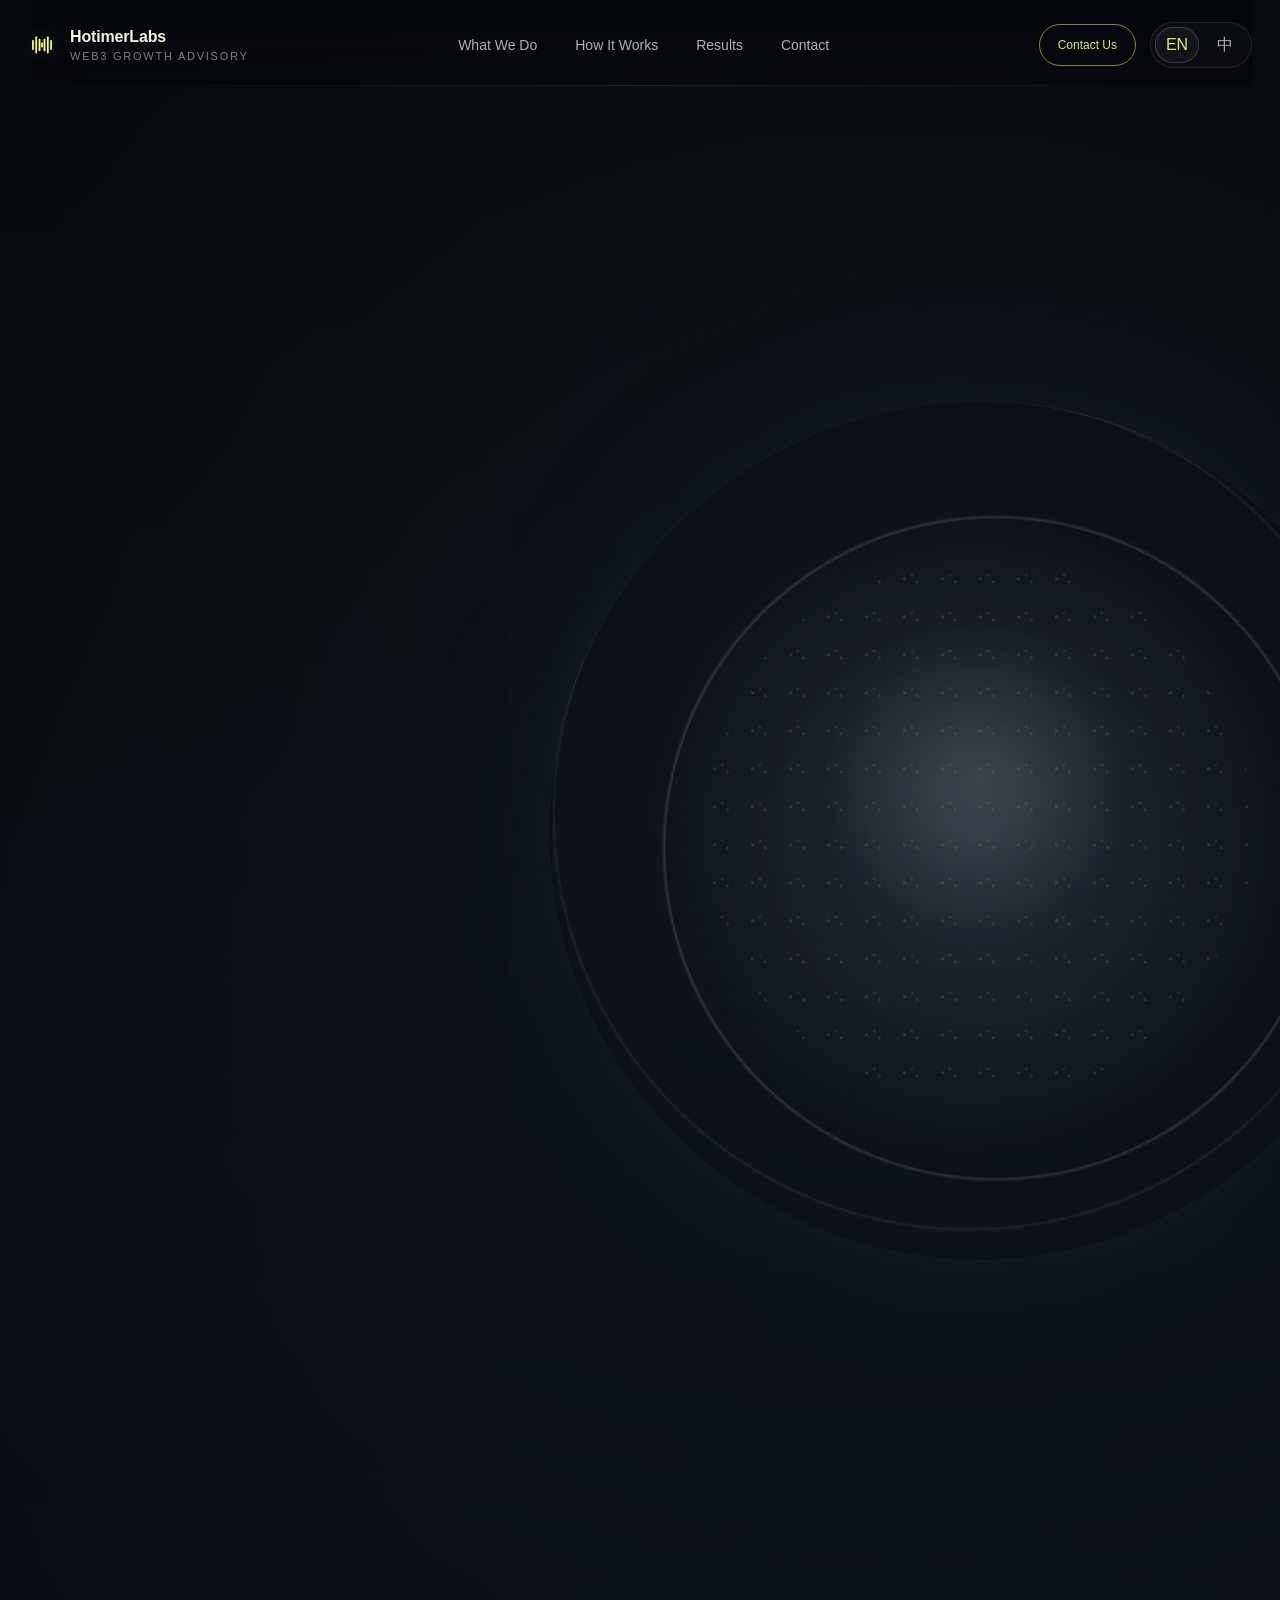
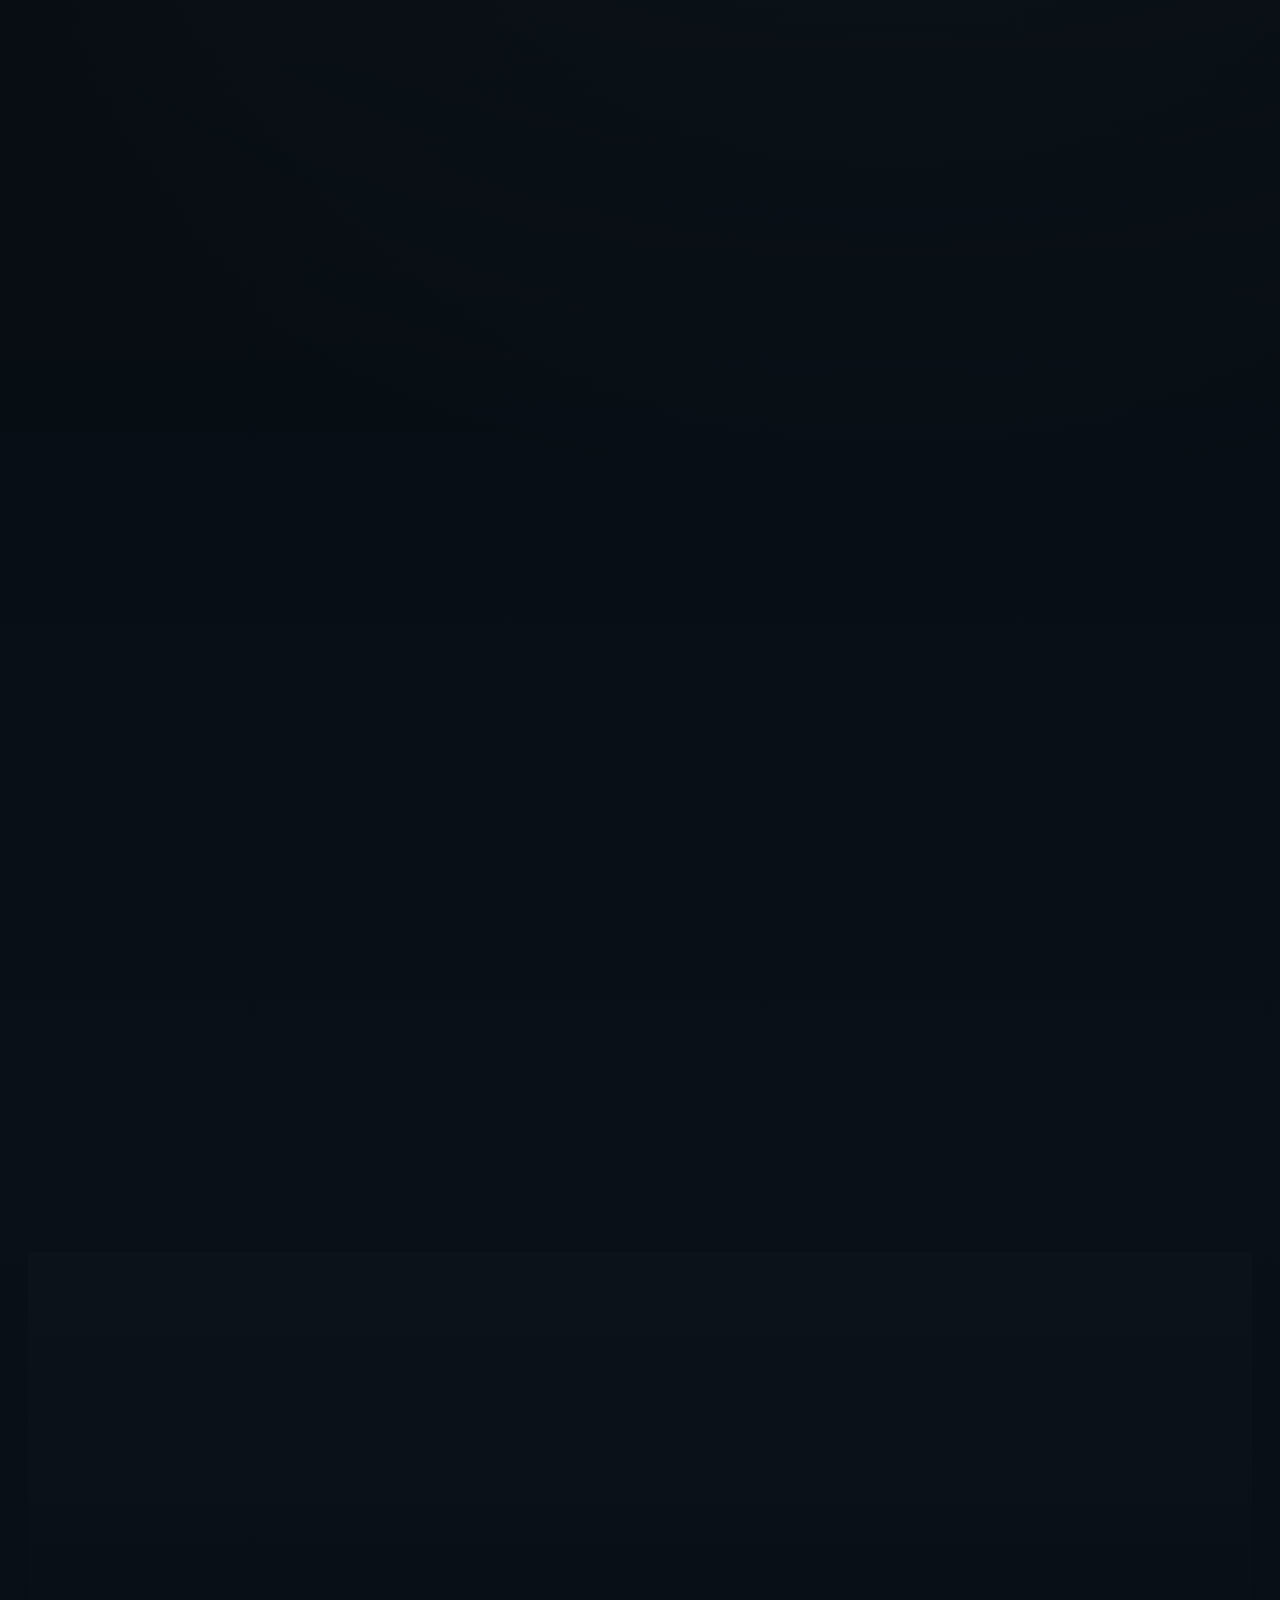
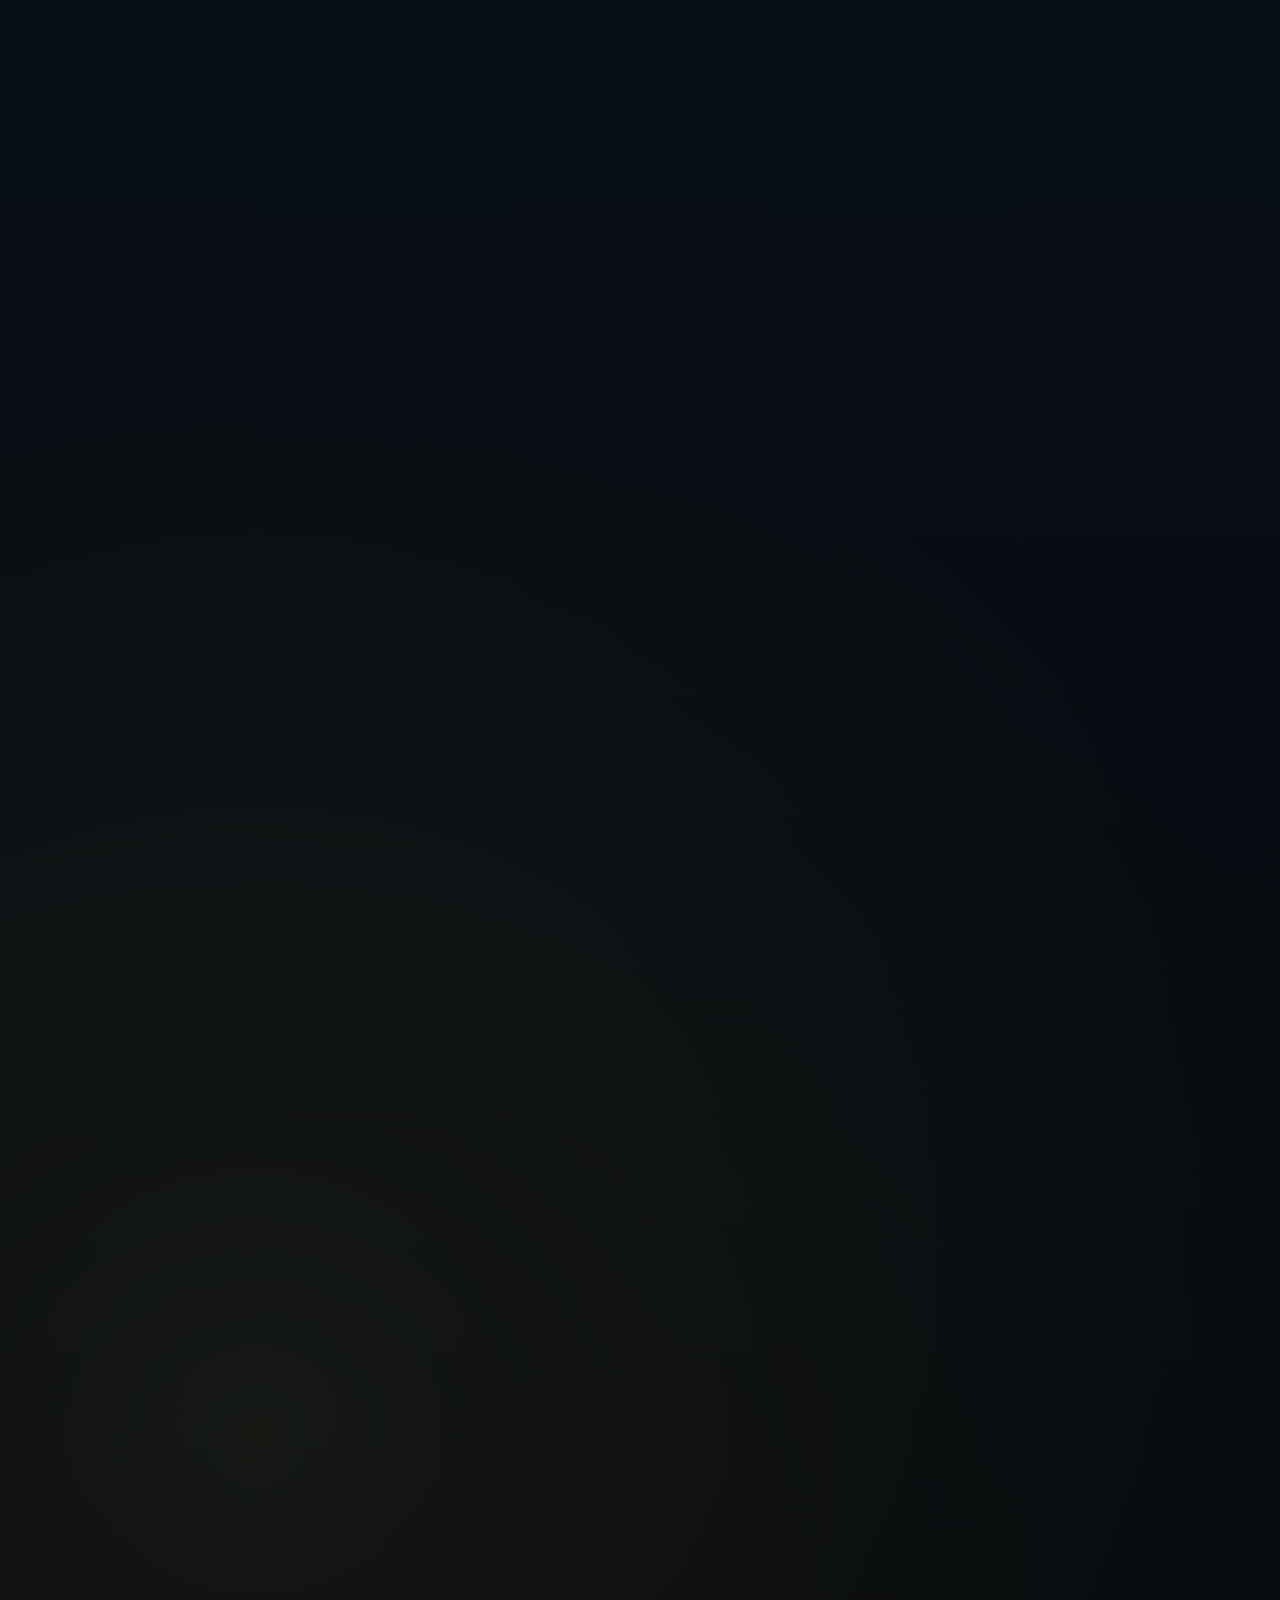
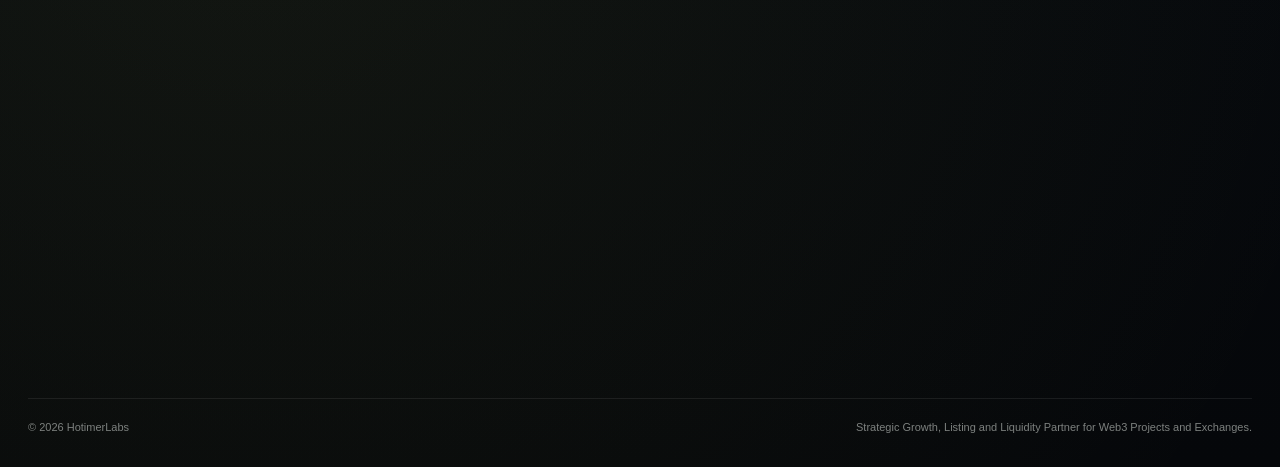
<file: index.html>
<!doctype html>
<html lang="en">
  <head>
    <meta charset="UTF-8" />
    <meta name="viewport" content="width=device-width, initial-scale=1.0" />
    <title>HotimerLabs | Web3 Growth, Listing and Liquidity Partner</title>
    <meta
      name="description"
      content="HotimerLabs provides Web3 incubation, go-to-market, listing advisory, market making coordination and exchange growth support for project teams and exchanges."
    />
    <meta property="og:title" content="HotimerLabs | Web3 Growth, Listing and Liquidity Partner" />
    <meta
      property="og:description"
      content="A bilingual premium website for Web3 project incubation, market expansion, listing advisory and liquidity strategy."
    />
    <link rel="icon" type="image/svg+xml" href="assets/favicon.svg" />
    <link rel="stylesheet" href="styles.css" />
  </head>
  <body>
    <div class="site-shell">
      <header class="site-header">
        <a class="brand" href="#top" aria-label="HotimerLabs home">
          <img class="brand-mark" src="assets/logo-mark.svg" alt="" decoding="async" />
          <span class="brand-lockup">
            <span class="brand-name">HotimerLabs</span>
            <span class="brand-subline">Web3 Growth Advisory</span>
          </span>
        </a>
        <nav class="nav-links" aria-label="Primary navigation">
          <a href="#services" data-i18n="navServices">我们做什么</a>
          <a href="#model" data-i18n="navModel">如何执行</a>
          <a href="#proof" data-i18n="navProof">合作成果</a>
          <a href="#contact" data-i18n="navContact">联系我们</a>
        </nav>
        <div class="header-actions" aria-label="Website controls">
          <div class="lang-switch">
            <button class="seg-btn is-active" type="button" data-lang="en">EN</button>
            <button class="seg-btn" type="button" data-lang="zh">中</button>
          </div>
          <a class="header-cta" href="#contact" data-i18n="headerCta">联系我们</a>
        </div>
      </header>

      <main id="top">
        <section class="hero-section" aria-labelledby="hero-title">
          <div class="hero-orbit" aria-hidden="true"></div>
          <div class="hero-grid">
            <div class="hero-copy">
              <h1 id="hero-title" data-i18n="heroTitle">以 Market Making 为核心的 Web3 Listing、GTM 与流动性增长伙伴</h1>
              <p class="hero-lede" data-i18n="heroLede">
                围绕 Token 上市前后的关键窗口，我们协助项目方与交易所完成 MM 协同、交易所沟通、GTM/KOL/PR、社区激活与 post-listing review，让上市动作与真实市场深度、交易质量和持续市场兴趣保持一致。
              </p>
              <div class="hero-actions">
                <a class="primary-btn" href="https://t.me/Jessie_HotimerLabs" target="_blank" rel="noreferrer">
                  <span data-i18n="primaryCta">与我们咨询</span>
                </a>
                <a class="secondary-btn" href="#services" data-i18n="secondaryCta">了解我们的服务</a>
              </div>
              <div class="hero-metrics" aria-label="Service highlights">
                <article>
                  <strong>30+</strong>
                  <span data-i18n="metricOne">覆盖的上市与市场进入场景</span>
                </article>
                <article>
                  <strong>$3B+</strong>
                  <span data-i18n="metricTwo">流动性策略与部署经验</span>
                </article>
                <article>
                  <strong>Global</strong>
                  <span data-i18n="metricThree">亚洲与全球主流交易时区覆盖</span>
                </article>
              </div>
            </div>

            <aside class="hero-panel" aria-label="Liquidity intelligence panel">
              <div class="panel-frame">
                <div class="panel-heading">
                  <span class="panel-dot" aria-hidden="true"></span>
                  <span data-i18n="panelLabel">Liquidity Intelligence</span>
                </div>
                <div class="panel-main">
                  <section class="insight-chart">
                    <p class="mini-title" data-i18n="insightTitle">Depth Distribution</p>
                    <p class="mini-copy" data-i18n="insightText">多交易所订单簿深度</p>
                    <div class="depth-chart" aria-hidden="true">
                      <span class="axis axis-a"></span>
                      <span class="axis axis-b"></span>
                      <span class="axis axis-c"></span>
                      <span class="line line-back"></span>
                      <span class="line line-mid"></span>
                      <span class="line line-front"></span>
                    </div>
                    <div class="chart-legend">
                      <span>Binance</span>
                      <span>OKX</span>
                      <span>Bybit</span>
                      <span>Others</span>
                    </div>
                  </section>

                  <section class="panel-side">
                    <article class="score-card">
                      <p class="mini-title" data-i18n="scoreLabel">Liquidity Score</p>
                      <div class="score-ring" aria-hidden="true" data-score-ring>
                        <div class="score-ring-inner">
                          <strong data-score-value>94</strong>
                          <span>/100</span>
                        </div>
                      </div>
                      <p class="score-status" data-i18n="scoreStatus">Strong</p>
                      <p class="score-note" data-i18n="scoreNote" data-score-note>较昨日 +6</p>
                    </article>
                    <div class="signal-list">
                      <div class="signal-row">
                        <span data-i18n="signalOne">有效价差</span>
                        <b data-signal-spread>2.1 bps</b>
                      </div>
                      <div class="signal-row">
                        <span data-i18n="signalTwo">市场深度</span>
                        <b data-signal-depth>$42.6M</b>
                      </div>
                      <div class="signal-row">
                        <span data-i18n="signalThree">流动性韧性</span>
                        <b data-i18n="signalThreeValue" data-signal-resilience>高</b>
                      </div>
                      <div class="signal-row">
                        <span data-i18n="signalFour">覆盖交易所</span>
                        <b>20+</b>
                      </div>
                    </div>
                  </section>
                </div>

                <section class="trend-card">
                  <div class="trend-head">
                    <p class="mini-title" data-i18n="trendTitle">Liquidity Trend</p>
                    <span data-i18n="trendMeta">30D</span>
                  </div>
                  <div class="trend-chart" aria-hidden="true">
                    <span class="trend-grid grid-one"></span>
                    <span class="trend-grid grid-two"></span>
                    <span class="trend-grid grid-three"></span>
                    <svg class="trend-svg" viewBox="0 0 100 52" preserveAspectRatio="none" focusable="false">
                      <polygon data-trend-area points="" />
                      <polyline data-trend-line points="" />
                      <g data-trend-dots></g>
                    </svg>
                    <span class="trend-y y-high" data-trend-y-high>高</span>
                    <span class="trend-y y-mid" data-trend-y-mid>中</span>
                    <span class="trend-y y-low" data-trend-y-low>低</span>
                    <span class="trend-x x-one" data-trend-date-start>04-20</span>
                    <span class="trend-x x-two" data-trend-date-mid>05-04</span>
                    <span class="trend-x x-three" data-trend-date-end>05-18</span>
                  </div>
                  <p class="trend-caption" data-i18n="trendCaption">数据聚合自主流交易所与链上监控信号</p>
                </section>
              </div>
            </aside>
          </div>
        </section>

        <section class="section audience-section" aria-labelledby="audience-title">
          <div class="section-header split-header">
            <div>
              <p class="section-kicker" data-i18n="audienceEyebrow">Coverage</p>
              <h2 id="audience-title" data-i18n="audienceTitle">服务项目方、交易所、基金与跨区域生态合作方</h2>
            </div>
            <p class="section-summary" data-i18n="audienceIntro">
              我们不只提供一个单点服务，而是围绕 listing、market making、market depth 与增长结果，为不同类型的合作方建立统一的执行框架。
            </p>
          </div>
          <div class="audience-grid">
            <article class="audience-item">
              <span>01</span>
              <h3 data-i18n="audienceOneTitle">项目团队</h3>
              <p data-i18n="audienceOneText">服务即将上市或已上线的 Token 项目，覆盖 listing readiness、流动性策略、做市协同与 post-listing 复盘。</p>
            </article>
            <article class="audience-item">
              <span>02</span>
              <h3 data-i18n="audienceTwoTitle">交易所</h3>
              <p data-i18n="audienceTwoText">支持项目筛选、上市活动、交易热度管理、区域 BD 与流动性质量提升。</p>
            </article>
            <article class="audience-item">
              <span>03</span>
              <h3 data-i18n="audienceThreeTitle">基金与生态</h3>
              <p data-i18n="audienceThreeText">为 portfolio project 提供上市前准备、资源对接、KOL/PR 与跨市场增长支持。</p>
            </article>
            <article class="audience-item">
              <span>04</span>
              <h3 data-i18n="audienceFourTitle">跨区域合作伙伴</h3>
              <p data-i18n="audienceFourText">连接亚洲与全球市场资源，帮助合作方建立更可信、更具可执行性的市场进入路径。</p>
            </article>
          </div>
        </section>

        <section class="section architecture-section" id="services" aria-labelledby="services-title">
          <div class="section-header split-header">
            <div>
              <p class="section-kicker" data-i18n="liquidityEyebrow">Service Architecture</p>
              <h2 id="services-title" data-i18n="liquidityTitle">流动性优先的服务架构</h2>
              <p class="section-summary" data-i18n="liquidityIntro">
                以流动性为北极星，打通价值创造与市场兑现的全链路，不把 GTM、listing 与 community 当作彼此割裂的模块。
              </p>
            </div>
            <p class="section-aside" data-i18n="liquidityAside">
              我们相信，Web3 项目的长期价值取决于其流动性可获得性。HotimerLabs 以流动性为核心，整合策略、资本与资源，帮助项目在关键阶段获得持续的市场深度与价值发现。
            </p>
          </div>

          <div class="architecture-grid">
            <article class="architecture-card secondary">
              <div class="card-icon" aria-hidden="true"></div>
              <h3 data-i18n="serviceFourTitle">市场与品牌增长</h3>
              <p class="card-label">Growth &amp; Exposure</p>
              <ul class="card-list">
                <li data-i18n="serviceFourPointOne">市场进入与叙事定位</li>
                <li data-i18n="serviceFourPointTwo">品牌塑造与内容体系</li>
                <li data-i18n="serviceFourPointThree">社区增长与生态合作</li>
              </ul>
            </article>

            <article class="architecture-card core">
              <span class="core-label" data-i18n="liquidityCoreLabel">核心引擎</span>
              <h3 data-i18n="liquidityCoreTitle">流动性与市场深度</h3>
              <p class="card-label" data-i18n="liquidityCoreSub">Liquidity &amp; Market Depth</p>
              <p data-i18n="liquidityCoreText">
                从做市结构设计到深度流动性执行，覆盖 CEX / DEX 全场景，提供长效、可持续的流动性解决方案。
              </p>
              <div class="core-wireframe" aria-hidden="true">
                <span></span>
                <span></span>
                <span></span>
                <span></span>
              </div>
              <div class="core-metrics">
                <div>
                  <strong>20+</strong>
                  <span data-i18n="coreMetricOne">做市覆盖平台</span>
                </div>
                <div>
                  <strong>200+</strong>
                  <span data-i18n="coreMetricTwo">累计做市对数</span>
                </div>
                <div>
                  <strong>3-8x</strong>
                  <span data-i18n="coreMetricThree">平均提升深度</span>
                </div>
                <div>
                  <strong>85%+</strong>
                  <span data-i18n="coreMetricFour">项目合作续约率</span>
                </div>
              </div>
            </article>

            <article class="architecture-card secondary">
              <div class="card-icon people" aria-hidden="true"></div>
              <h3 data-i18n="serviceFiveTitle">资本与战略支持</h3>
              <p class="card-label">Capital &amp; Strategy</p>
              <ul class="card-list">
                <li data-i18n="serviceFivePointOne">投资者关系与融资顾问</li>
                <li data-i18n="serviceFivePointTwo">交易结构与资源对接</li>
                <li data-i18n="serviceFivePointThree">长期战略与生态布局</li>
              </ul>
            </article>
          </div>

          <div class="services-cluster">
            <article class="service-card primary-card">
              <span class="service-index">01</span>
              <h3 data-i18n="serviceOneTitle">做市协同</h3>
              <p data-i18n="serviceOneText">筛选与对接 MM partner，制定做市目标与协同机制，围绕 spread、market depth 与 trading quality 建立执行标准。</p>
            </article>
            <article class="service-card primary-card">
              <span class="service-index">02</span>
              <h3 data-i18n="serviceTwoTitle">流动性策略</h3>
              <p data-i18n="serviceTwoText">围绕流通盘、预算、交易对结构、上所节点与上市后监测，设计项目的流动性路径与风险边界。</p>
            </article>
            <article class="service-card primary-card">
              <span class="service-index">03</span>
              <h3 data-i18n="serviceThreeTitle">交易所上市顾问</h3>
              <p data-i18n="serviceThreeText">匹配交易所、准备上市材料、控制上线节奏，并让 listing 行为与真实 market readiness 保持一致。</p>
            </article>
          </div>
        </section>

        <section class="section methodology-section" id="model" aria-labelledby="model-title">
          <div class="section-header split-header">
            <div>
              <p class="section-kicker" data-i18n="modelEyebrow">Methodology</p>
              <h2 id="model-title" data-i18n="modelTitle">我们如何创造确定的结果</h2>
              <p class="section-summary" data-i18n="modelIntro">
                一套经过实践验证的方法论与执行体系，确保从目标定义到价值兑现的每一步都可衡量、可优化、可复用。
              </p>
            </div>
            <a class="text-link" href="#contact" data-i18n="modelLink">了解我们的完整方法论</a>
          </div>
          <div class="process-list">
            <article>
              <span>01</span>
              <h3 data-i18n="processOneTitle">诊断与目标定义</h3>
              <p data-i18n="processOneText">深度理解项目现状与市场环境，明确做市、流动性与增长目标，并定义可量化的指标。</p>
            </article>
            <article>
              <span>02</span>
              <h3 data-i18n="processTwoTitle">策略与路线设计</h3>
              <p data-i18n="processTwoText">制定市场进入、流动性结构与资源配置策略，形成清晰的执行路线图与里程碑。</p>
            </article>
            <article>
              <span>03</span>
              <h3 data-i18n="processThreeTitle">执行与资源整合</h3>
              <p data-i18n="processThreeText">调动资本、做市、生态与媒体等关键资源，推动策略落地，建立可持续的增长引擎。</p>
            </article>
            <article>
              <span>04</span>
              <h3 data-i18n="processFourTitle">流动性与市场深化</h3>
              <p data-i18n="processFourText">通过专业做市与深度经营，提升市场深度与交易效率，扩大影响力与投资者覆盖。</p>
            </article>
            <article>
              <span>05</span>
              <h3 data-i18n="processFiveTitle">复盘与持续优化</h3>
              <p data-i18n="processFiveText">基于数据与结果持续复盘，优化策略与执行路径，形成长期复利的市场与流动性能力。</p>
            </article>
          </div>
        </section>

        <section class="section proof-section" id="proof" aria-labelledby="proof-title">
          <div class="section-header proof-header">
            <div>
              <p class="section-kicker" data-i18n="proofEyebrow">Track Record</p>
              <h2 id="proof-title" data-i18n="proofTitle">匿名实绩，我们专注结果，保护合作方隐私</h2>
              <p class="section-summary" data-i18n="proofIntro">
                我们不展示 Logo，不透露项目名称，仅用可验证的维度呈现真实影响力，确保合作方在敏感阶段仍能获得专业支持。
              </p>
            </div>
            <p class="section-aside" data-i18n="proofAside">更多合作细节可在 NDA 沟通后共享</p>
          </div>
          <div class="proof-grid">
            <article class="proof-card">
              <span class="proof-index">01</span>
              <p class="proof-tag" data-i18n="proofOneTag">流动性 &amp; 做市</p>
              <strong>$80M+</strong>
              <h3 data-i18n="proofOneNumber">累计流动性部署规模</h3>
              <p data-i18n="proofOneText">覆盖主流 CEX/DEX 与多链生态，为项目建立深度与可持续的流动性结构。</p>
            </article>
            <article class="proof-card">
              <span class="proof-index">02</span>
              <p class="proof-tag" data-i18n="proofTwoTag">上市 &amp; 市场</p>
              <strong>10+</strong>
              <h3 data-i18n="proofTwoNumber">成功上市 / 上线</h3>
              <p data-i18n="proofTwoText">覆盖头部交易所与优质渠道，主导上市策略、节奏把控与市场预热，帮助项目冷启动到成交活跃。</p>
            </article>
            <article class="proof-card">
              <span class="proof-index">03</span>
              <p class="proof-tag" data-i18n="proofThreeTag">策略 &amp; 资本</p>
              <strong>25+</strong>
              <h3 data-i18n="proofThreeNumber">长期合作项目</h3>
              <p data-i18n="proofThreeText">为不同阶段的 Web3 团队提供从 0 到 1 及持续增长的策略支持，部分合作超过 12 个月。</p>
            </article>
          </div>
        </section>

        <section class="section contact-section" id="contact" aria-labelledby="contact-title">
          <div class="contact-copy">
            <p class="section-kicker" data-i18n="contactEyebrow">Private Contact</p>
            <h2 id="contact-title" data-i18n="contactTitle">为高潜项目提供确定性的增长支持</h2>
            <p class="section-summary" data-i18n="contactText">
              如果您正在寻找做市、交易所上市或流动性解决方案，欢迎与我们取得联系。我们将严格保护您的信息与商业机密。
            </p>
            <div class="trust-points">
              <article>
                <h3 data-i18n="trustOneTitle">信息严格保密</h3>
                <p data-i18n="trustOneText">所有沟通与资料仅在必要范围内查看，签署 NDA 后推进。</p>
              </article>
              <article>
                <h3 data-i18n="trustTwoTitle">快速响应</h3>
                <p data-i18n="trustTwoText">通常在 24 小时内回复，紧急需求可优先安排。</p>
              </article>
              <article>
                <h3 data-i18n="trustThreeTitle">定制化方案</h3>
                <p data-i18n="trustThreeText">基于项目阶段与目标，提供可执行的增长路径与资源对接。</p>
              </article>
            </div>
            <a class="telegram-card" href="https://t.me/Jessie_HotimerLabs" target="_blank" rel="noreferrer">
              <svg class="telegram-icon" viewBox="0 0 240 240" aria-hidden="true" focusable="false">
                <defs>
                  <linearGradient id="telegram-card-gradient" x1="120" y1="228" x2="120" y2="12" gradientUnits="userSpaceOnUse">
                    <stop offset="0" stop-color="#1D93D2" />
                    <stop offset="1" stop-color="#38B0E3" />
                  </linearGradient>
                  <linearGradient id="telegram-card-highlight" x1="64" y1="22" x2="176" y2="170" gradientUnits="userSpaceOnUse">
                    <stop stop-color="#FFFFFF" stop-opacity="0.22" />
                    <stop offset="0.62" stop-color="#FFFFFF" stop-opacity="0" />
                  </linearGradient>
                </defs>
                <circle cx="120" cy="120" r="108" fill="url(#telegram-card-gradient)" />
                <circle cx="120" cy="120" r="107" fill="none" stroke="#BFEAFF" stroke-opacity="0.36" stroke-width="2" />
                <circle cx="120" cy="120" r="104" fill="url(#telegram-card-highlight)" />
                <path d="M81.229,128.772l14.237,39.406s1.78,3.687,3.686,3.687,30.255-29.492,30.255-29.492l31.525-60.89L81.737,118.6Z" fill="#C8DAEA" />
                <path d="M100.106,138.878l-2.733,29.046s-1.144,8.9,7.754,0,17.415-15.763,17.415-15.763" fill="#A9C6D8" />
                <path d="M81.486,130.178,52.2,120.636s-3.5-1.42-2.373-4.64c.232-.664.7-1.229,2.1-2.2,6.489-4.523,120.106-45.36,120.106-45.36s3.208-1.081,5.1-.362a2.766,2.766,0,0,1,1.885,2.055,9.357,9.357,0,0,1,.254,2.585c-.009.752-.1,1.449-.169,2.542-.692,11.165-21.4,94.493-21.4,94.493s-1.239,4.876-5.678,5.043A8.13,8.13,0,0,1,146.1,172.5c-8.711-7.493-38.819-27.727-45.472-32.177a1.27,1.27,0,0,1-.546-.9c-.093-.469.417-1.05.417-1.05s52.426-46.6,53.821-51.492c.108-.379-.3-.566-.848-.4-3.482,1.281-63.844,39.4-70.506,43.607A3.21,3.21,0,0,1,81.486,130.178Z" fill="#FFFFFF" />
              </svg>
              <span>
                <small data-i18n="telegramLabel">或直接通过 Telegram 联系我们</small>
                <strong>@Jessie_HotimerLabs</strong>
              </span>
            </a>
          </div>

          <form class="lead-form" data-lead-form>
            <div class="form-intro">
              <h3 data-i18n="formTitle">提交咨询（保密）</h3>
              <p data-i18n="formIntro">请留下项目阶段与所需支持，我们会基于需求组织首次沟通。</p>
            </div>
            <label>
              <span data-i18n="fieldProject">项目名称</span>
              <input name="project" type="text" placeholder="Project / Exchange name" />
            </label>
            <label>
              <span data-i18n="fieldStage">当前阶段</span>
              <select name="stage">
                <option value="Incubation">Incubation</option>
                <option value="GTM">GTM</option>
                <option value="Listing">Listing</option>
                <option value="Post-listing">Post-listing</option>
                <option value="Exchange growth">Exchange growth</option>
              </select>
            </label>
            <label>
              <span data-i18n="fieldNeed">所需支持</span>
              <textarea name="need" rows="5" placeholder="Listing / MM / GTM / Incubation"></textarea>
            </label>
            <button class="primary-btn full" type="submit">
              <span data-i18n="formCta">通过 Telegram 发送咨询</span>
            </button>
            <p class="form-note" data-i18n="formNote">提交后会复制咨询内容并打开 Telegram。表单内容仅用于生成消息，不在本地保存。</p>
          </form>
        </section>
      </main>

      <footer class="site-footer">
        <span>© 2026 HotimerLabs</span>
        <span data-i18n="footerLine">Strategic Growth, Listing and Liquidity Partner for Web3 Projects and Exchanges.</span>
      </footer>
    </div>

    <script src="script.js"></script>
  </body>
</html>
</file>
<file: styles.css>
:root {
  color-scheme: dark;
  --bg: #06080b;
  --bg-soft: #0c1014;
  --panel: rgba(17, 22, 27, 0.74);
  --panel-strong: rgba(18, 22, 26, 0.92);
  --panel-glow: rgba(168, 189, 99, 0.13);
  --ink: #f4f1e7;
  --muted: #b3b1ab;
  --soft: #7d817f;
  --line: rgba(244, 241, 231, 0.1);
  --line-strong: rgba(244, 241, 231, 0.18);
  --accent: #cad85a;
  --accent-soft: rgba(202, 216, 90, 0.18);
  --accent-bright: #dce96e;
  --max: 1320px;
  --radius: 28px;
  --radius-sm: 18px;
  --shadow: 0 30px 120px rgba(0, 0, 0, 0.36);
  --font-sans: -apple-system, BlinkMacSystemFont, "SF Pro Text", "SF Pro Display", "PingFang SC", "Helvetica Neue", sans-serif;
  --font-display: -apple-system, BlinkMacSystemFont, "SF Pro Display", "SF Pro Text", "PingFang SC", "Helvetica Neue", sans-serif;
  --text-xs: 11px;
  --text-sm: 12px;
  --text-md: 14px;
  --text-lg: 16px;
  --text-xl: 18px;
  --text-2xl: 22px;
}

* {
  box-sizing: border-box;
}

html {
  scroll-behavior: smooth;
}

body {
  margin: 0;
  min-width: 320px;
  background:
    radial-gradient(circle at 70% 14%, rgba(125, 149, 181, 0.08), transparent 30%),
    radial-gradient(circle at 20% 88%, rgba(202, 216, 90, 0.07), transparent 24%),
    linear-gradient(180deg, #04070a 0%, #091018 52%, #05070a 100%);
  color: var(--ink);
  font-family: var(--font-sans);
}

body::before,
body::after {
  position: fixed;
  inset: 0;
  z-index: -4;
  pointer-events: none;
  content: "";
}

body::before {
  background-image:
    radial-gradient(circle at 50% 50%, rgba(255, 255, 255, 0.03) 1px, transparent 1px),
    repeating-radial-gradient(circle at 50% 20%, rgba(255, 255, 255, 0.035), rgba(255, 255, 255, 0.035) 1px, transparent 1px, transparent 38px);
  background-size: 140px 140px, auto;
  opacity: 0.28;
  mask-image: linear-gradient(180deg, rgba(0, 0, 0, 0.75), transparent 92%);
}

body::after {
  background:
    linear-gradient(90deg, rgba(255, 255, 255, 0.03) 1px, transparent 1px),
    linear-gradient(rgba(255, 255, 255, 0.025) 1px, transparent 1px);
  background-size: 120px 120px;
  opacity: 0.08;
}

a {
  color: inherit;
  text-decoration: none;
}

button,
input,
select,
textarea {
  font: inherit;
}

.site-shell {
  min-height: 100vh;
  overflow: hidden;
  padding-top: 92px;
}

.site-header,
.section,
.hero-grid,
.site-footer {
  width: min(var(--max), calc(100% - 56px));
  margin: 0 auto;
}

.site-header {
  position: fixed;
  top: 0;
  left: 50%;
  z-index: 30;
  display: grid;
  grid-template-columns: auto 1fr auto;
  gap: 36px;
  align-items: center;
  transform: translateX(-50%) translateY(0);
  padding: 22px 0 18px;
  background: linear-gradient(180deg, rgba(5, 8, 12, 0.96), rgba(5, 8, 12, 0.74));
  backdrop-filter: blur(18px);
}

.site-header::after {
  position: absolute;
  right: 0;
  left: 0;
  bottom: 0;
  height: 1px;
  content: "";
  background: linear-gradient(90deg, transparent, var(--line), transparent);
}

.brand,
.nav-links,
.header-actions,
.lang-switch,
.hero-actions,
.panel-heading,
.chart-legend,
.signal-row,
.trend-head,
.site-footer {
  display: flex;
  align-items: center;
}

.brand {
  gap: 14px;
}

.lang-switch {
  order: 2;
}

.header-cta {
  order: 1;
}

.brand-mark {
  width: 28px;
  height: 28px;
  flex: none;
  display: block;
  object-fit: contain;
  filter: drop-shadow(0 0 10px rgba(220, 233, 110, 0.22));
}

.brand-lockup {
  display: grid;
  gap: 4px;
}

.brand-name {
  font-family: var(--font-display);
  font-size: 16px;
  font-weight: 600;
  letter-spacing: -0.01em;
}

.brand-subline {
  color: var(--soft);
  font-size: 11px;
  letter-spacing: 0.16em;
  text-transform: uppercase;
}

.nav-links {
  justify-content: center;
  gap: 32px;
  color: var(--muted);
  font-size: var(--text-md);
}

html[lang="en"] .nav-links {
  gap: 38px;
}

.nav-links a,
.seg-btn,
.header-cta,
.primary-btn,
.secondary-btn,
.text-link,
.audience-item,
.architecture-card,
.service-card,
.proof-card,
.telegram-card {
  transition:
    color 0.22s ease,
    background 0.22s ease,
    border-color 0.22s ease,
    transform 0.22s ease,
    box-shadow 0.22s ease;
}

.nav-links a:hover,
.text-link:hover {
  color: var(--ink);
}

.header-actions {
  gap: 14px;
}

.lang-switch {
  gap: 4px;
  padding: 4px;
  border: 1px solid var(--line);
  border-radius: 999px;
  background: rgba(12, 15, 19, 0.7);
}

.seg-btn,
.header-cta {
  border: 1px solid transparent;
  border-radius: 999px;
  background: transparent;
  color: var(--muted);
}

.seg-btn {
  min-width: 44px;
  height: 36px;
  cursor: pointer;
}

.seg-btn.is-active,
.seg-btn:hover {
  border-color: var(--line-strong);
  background: rgba(255, 255, 255, 0.04);
  color: var(--accent-bright);
}

.header-cta {
  min-height: 42px;
  padding: 0 18px;
  border-color: rgba(202, 216, 90, 0.6);
  color: var(--accent-bright);
  display: inline-flex;
  align-items: center;
  justify-content: center;
  font-size: var(--text-sm);
  font-weight: 500;
}

.header-cta:hover,
.primary-btn:hover,
.secondary-btn:hover {
  transform: translateY(-2px);
}

.hero-section {
  position: relative;
  padding: 32px 0 104px;
}

.hero-orbit {
  position: absolute;
  right: -10%;
  bottom: -240px;
  width: 860px;
  height: 860px;
  border-radius: 50%;
  background:
    radial-gradient(circle at 50% 44%, rgba(248, 251, 255, 0.16), transparent 24%),
    radial-gradient(circle at 50% 50%, rgba(145, 170, 203, 0.16), transparent 52%),
    radial-gradient(circle at 50% 50%, rgba(255, 255, 255, 0.05), transparent 68%);
  box-shadow:
    inset 0 0 0 1px rgba(255, 255, 255, 0.06),
    0 0 180px rgba(92, 112, 138, 0.16);
  opacity: 0.78;
}

.hero-orbit::before,
.hero-orbit::after {
  position: absolute;
  inset: 0;
  border-radius: inherit;
  content: "";
}

.hero-orbit::before {
  background:
    radial-gradient(circle at 52% 52%, transparent 0 52%, rgba(255, 255, 255, 0.16) 52.3%, transparent 52.8%),
    radial-gradient(circle at 49% 48%, transparent 0 66%, rgba(255, 255, 255, 0.08) 66.3%, transparent 66.8%);
}

.hero-orbit::after {
  inset: 18%;
  background:
    radial-gradient(circle, rgba(202, 216, 90, 0.16) 0 1px, transparent 2px),
    radial-gradient(circle at 30% 60%, rgba(202, 216, 90, 0.24) 0 1px, transparent 2px),
    radial-gradient(circle at 64% 68%, rgba(202, 216, 90, 0.2) 0 1px, transparent 2px);
  background-size: 38px 38px;
  opacity: 0.8;
  filter: blur(0.2px);
}

.hero-grid {
  position: relative;
  display: grid;
  grid-template-columns: minmax(0, 1.06fr) minmax(420px, 0.94fr);
  gap: 56px;
  align-items: center;
}

.hero-copy {
  position: relative;
  z-index: 1;
  max-width: 590px;
}

@media (min-width: 1181px) {
  .hero-copy {
    margin-top: -154px;
  }
}

.section-kicker {
  margin: 0 0 20px;
  color: var(--accent);
  font-size: var(--text-xs);
  letter-spacing: 0.14em;
  text-transform: uppercase;
}

h1,
h2,
h3,
p {
  margin-top: 0;
}

h1,
h2,
.brand-name {
  font-family: var(--font-display);
}

h1 {
  max-width: 590px;
  margin-bottom: 18px;
  font-size: clamp(31px, 3.45vw, 48px);
  font-weight: 600;
  line-height: 1.08;
  letter-spacing: -0.035em;
}

.hero-lede,
.section-summary,
.section-aside,
.audience-item p,
.architecture-card p,
.service-card p,
.process-list p,
.proof-card p,
.contact-copy p,
.form-intro p,
.form-note,
.lead-form label {
  color: var(--muted);
}

.hero-lede {
  max-width: 520px;
  margin-bottom: 22px;
  font-size: clamp(13px, 0.95vw, 14px);
  line-height: 1.62;
}

.hero-actions {
  gap: 16px;
  margin-bottom: 30px;
}

.primary-btn,
.secondary-btn {
  min-height: 48px;
  padding: 0 20px;
  border-radius: var(--radius-sm);
  font-size: 12px;
  font-weight: 600;
  justify-content: center;
}

.primary-btn {
  display: inline-flex;
  align-items: center;
  border: 1px solid rgba(202, 216, 90, 0.82);
  background: linear-gradient(180deg, #d3df62, #c5d458);
  color: #11150f;
  box-shadow: 0 14px 36px rgba(167, 184, 74, 0.2);
}

.secondary-btn {
  display: inline-flex;
  align-items: center;
  border: 1px solid var(--line-strong);
  background: rgba(255, 255, 255, 0.02);
  color: var(--ink);
}

.hero-metrics {
  display: grid;
  grid-template-columns: repeat(3, minmax(0, 1fr));
  gap: 14px;
  max-width: 560px;
}

.hero-metrics article {
  padding-left: 16px;
  border-left: 1px solid rgba(255, 255, 255, 0.14);
}

.hero-metrics strong,
.hero-metrics span {
  display: block;
}

.hero-metrics strong {
  margin-bottom: 6px;
  color: var(--accent-bright);
  font-family: var(--font-display);
  font-size: 20px;
  font-weight: 600;
}

.hero-metrics span {
  font-size: var(--text-xs);
  line-height: 1.4;
}

.hero-panel {
  position: relative;
  z-index: 1;
}

.panel-frame {
  position: relative;
  overflow: hidden;
  padding: 28px;
  border: 1px solid rgba(255, 255, 255, 0.12);
  border-radius: 34px;
  background:
    linear-gradient(180deg, rgba(255, 255, 255, 0.04), rgba(255, 255, 255, 0.01)),
    rgba(12, 15, 19, 0.72);
  box-shadow: var(--shadow);
  backdrop-filter: blur(26px);
  transform: perspective(1500px) rotateY(-9deg) rotateX(2deg);
}

.panel-frame::before {
  position: absolute;
  inset: 0;
  content: "";
  background:
    linear-gradient(rgba(255, 255, 255, 0.05) 1px, transparent 1px),
    linear-gradient(90deg, rgba(255, 255, 255, 0.035) 1px, transparent 1px);
  background-size: 44px 44px;
  opacity: 0.24;
  mask-image: linear-gradient(180deg, rgba(0, 0, 0, 0.9), transparent 86%);
  pointer-events: none;
}

.panel-heading {
  gap: 10px;
  margin-bottom: 22px;
  color: var(--ink);
  font-size: 11px;
  letter-spacing: 0.08em;
  text-transform: uppercase;
}

.panel-dot {
  width: 8px;
  height: 8px;
  flex: none;
  border-radius: 50%;
  background: var(--accent);
  box-shadow: 0 0 16px rgba(202, 216, 90, 0.5);
}

.panel-main {
  display: grid;
  grid-template-columns: minmax(0, 1.55fr) minmax(180px, 0.9fr);
  gap: 16px;
  margin-bottom: 16px;
}

.insight-chart,
.score-card,
.signal-list,
.trend-card {
  position: relative;
  border: 1px solid rgba(255, 255, 255, 0.1);
  border-radius: 24px;
  background: rgba(13, 17, 21, 0.72);
}

.insight-chart,
.score-card,
.trend-card {
  padding: 20px;
}

.mini-title {
  margin-bottom: 8px;
  color: var(--ink);
  font-size: var(--text-sm);
  font-weight: 600;
}

.mini-copy,
.score-note,
.trend-caption,
.chart-legend,
.signal-row span {
  color: var(--soft);
}

.mini-copy {
  margin-bottom: 18px;
  font-size: var(--text-xs);
}

.depth-chart {
  position: relative;
  height: 250px;
  overflow: hidden;
  border-radius: 18px;
  background:
    linear-gradient(180deg, rgba(255, 255, 255, 0.03), transparent),
    radial-gradient(circle at 50% 120%, rgba(202, 216, 90, 0.16), transparent 36%);
}

.axis,
.line,
.trend-grid,
.core-wireframe span {
  position: absolute;
}

.axis {
  right: 16px;
  left: 16px;
  height: 1px;
  background: rgba(255, 255, 255, 0.06);
}

.axis-a {
  bottom: 52px;
}

.axis-b {
  bottom: 106px;
}

.axis-c {
  bottom: 160px;
}

.line {
  right: 18px;
  left: 18px;
  bottom: 22px;
  height: 180px;
  border-radius: 999px 999px 0 0;
}

.line-back {
  border: 1px solid rgba(255, 255, 255, 0.18);
  clip-path: polygon(0 92%, 10% 88%, 18% 70%, 28% 80%, 40% 45%, 52% 72%, 64% 34%, 75% 68%, 86% 54%, 100% 84%, 100% 100%, 0 100%);
}

.line-mid {
  border: 1px solid rgba(255, 255, 255, 0.22);
  clip-path: polygon(0 96%, 9% 90%, 18% 74%, 30% 84%, 42% 54%, 53% 76%, 65% 42%, 76% 72%, 86% 60%, 100% 90%, 100% 100%, 0 100%);
}

.line-front {
  background:
    linear-gradient(180deg, rgba(202, 216, 90, 0.4), rgba(202, 216, 90, 0.02)),
    rgba(0, 0, 0, 0.18);
  border: 1px solid rgba(202, 216, 90, 0.68);
  clip-path: polygon(0 98%, 10% 94%, 22% 68%, 33% 80%, 44% 52%, 58% 78%, 72% 62%, 85% 76%, 100% 90%, 100% 100%, 0 100%);
  box-shadow: inset 0 0 34px rgba(202, 216, 90, 0.18);
}

.chart-legend {
  flex-wrap: wrap;
  gap: 14px;
  margin-top: 14px;
  font-size: 11px;
}

.chart-legend span::before {
  display: inline-block;
  width: 8px;
  height: 8px;
  margin-right: 8px;
  border-radius: 50%;
  content: "";
  background: var(--accent);
}

.chart-legend span:nth-child(2)::before {
  background: #b5cb52;
}

.chart-legend span:nth-child(3)::before {
  background: rgba(255, 255, 255, 0.44);
}

.chart-legend span:nth-child(4)::before {
  background: rgba(255, 255, 255, 0.22);
}

.panel-side {
  display: grid;
  gap: 16px;
}

.score-card {
  text-align: center;
}

.score-ring {
  display: grid;
  width: 128px;
  height: 128px;
  margin: 18px auto 14px;
  place-items: center;
  border-radius: 50%;
  background: conic-gradient(var(--accent-bright) 0 var(--score-deg, 312deg), rgba(255, 255, 255, 0.1) var(--score-deg, 312deg) 360deg);
}

.score-ring-inner {
  display: flex;
  flex-direction: column;
  align-items: center;
  justify-content: center;
  width: 92px;
  height: 92px;
  border-radius: 50%;
  background: #15191f;
}

.score-ring-inner strong {
  font-family: var(--font-display);
  font-size: 28px;
  font-weight: 600;
  line-height: 1;
}

.score-ring-inner span {
  margin-top: 2px;
  color: var(--soft);
  font-size: 12px;
  line-height: 1.1;
}

.score-status {
  margin-bottom: 8px;
  color: var(--accent-bright);
  font-size: var(--text-lg);
  font-weight: 600;
}

.score-note {
  margin-bottom: 0;
  font-size: var(--text-xs);
}

.signal-list {
  padding: 12px 18px;
}

.signal-row {
  justify-content: space-between;
  gap: 18px;
  padding: 14px 0;
  border-bottom: 1px solid rgba(255, 255, 255, 0.08);
  font-size: var(--text-sm);
}

.signal-row:last-child {
  border-bottom: 0;
}

.signal-row b {
  color: var(--accent-bright);
  font-size: 15px;
  font-weight: 600;
}

.trend-head {
  justify-content: space-between;
  gap: 16px;
  margin-bottom: 10px;
}

.trend-head span {
  color: var(--soft);
  font-size: var(--text-xs);
}

.trend-chart {
  position: relative;
  height: 82px;
  overflow: hidden;
  border-radius: 16px;
  background:
    radial-gradient(circle at 20% 88%, rgba(202, 216, 90, 0.1), transparent 28%),
    linear-gradient(180deg, rgba(255, 255, 255, 0.045), transparent);
}

.trend-grid {
  right: 0;
  left: 0;
  height: 1px;
  background: rgba(255, 255, 255, 0.07);
}

.grid-one {
  top: 20px;
}

.grid-two {
  top: 42px;
}

.grid-three {
  top: 64px;
}

.trend-svg {
  position: absolute;
  right: 52px;
  bottom: 14px;
  left: 24px;
  z-index: 1;
  width: calc(100% - 76px);
  height: 58px;
  overflow: visible;
}

.trend-svg polygon {
  fill: rgba(202, 216, 90, 0.15);
}

.trend-svg polyline {
  fill: none;
  stroke: rgba(202, 216, 90, 0.96);
  stroke-width: 1.9;
  stroke-linecap: round;
  stroke-linejoin: round;
  vector-effect: non-scaling-stroke;
  filter: drop-shadow(0 0 7px rgba(202, 216, 90, 0.32));
}

.trend-svg circle {
  fill: var(--accent-bright);
  filter: drop-shadow(0 0 6px rgba(202, 216, 90, 0.42));
}

.trend-x,
.trend-y {
  position: absolute;
  color: rgba(242, 241, 234, 0.44);
  font-size: 9px;
  line-height: 1;
}

.trend-y {
  right: 18px;
}

.y-high {
  top: 17px;
}

.y-mid {
  top: 41px;
}

.y-low {
  top: 63px;
}

.trend-x {
  bottom: 5px;
}

.x-one {
  left: 24px;
}

.x-two {
  left: 46%;
}

.x-three {
  right: 52px;
}

.trend-caption {
  margin-top: 10px;
  margin-bottom: 0;
  font-size: 11px;
}

.section {
  position: relative;
  padding: 104px 0;
  scroll-margin-top: 126px;
}

.motion-screen {
  position: relative;
  isolation: isolate;
}

.motion-screen::before,
.motion-screen::after {
  position: absolute;
  top: 0;
  right: 0;
  left: 0;
  content: "";
  pointer-events: none;
}

.motion-screen::before {
  height: 1px;
  background: linear-gradient(90deg, transparent, rgba(255, 255, 255, 0.08), transparent);
  opacity: 0;
  transform: scaleX(0.76);
  transform-origin: center;
  transition:
    opacity 0.55s ease,
    transform 0.95s cubic-bezier(0.22, 1, 0.36, 1);
}

.motion-screen::after {
  position: absolute;
  top: -1px;
  right: auto;
  left: -14%;
  width: 28%;
  height: 1px;
  background: linear-gradient(90deg, transparent, rgba(202, 216, 90, 0.85), transparent);
  opacity: 0;
  filter: drop-shadow(0 0 12px rgba(202, 216, 90, 0.45));
  transform: translateX(-170%);
}

@keyframes sectionSweep {
  0% {
    opacity: 0;
    transform: translateX(-170%);
  }

  16% {
    opacity: 1;
  }

  72% {
    opacity: 0.9;
  }

  100% {
    opacity: 0;
    transform: translateX(420%);
  }
}

.js-motion .motion-screen .hero-copy,
.js-motion .motion-screen .section-header,
.js-motion .motion-screen .contact-copy,
.js-motion .motion-screen .hero-panel,
.js-motion .motion-screen .audience-grid,
.js-motion .motion-screen .architecture-grid,
.js-motion .motion-screen .services-cluster,
.js-motion .motion-screen .process-list,
.js-motion .motion-screen .proof-grid,
.js-motion .motion-screen .lead-form {
  opacity: 0;
  will-change: transform, opacity, filter;
}

.js-motion .motion-screen .hero-copy,
.js-motion .motion-screen .section-header,
.js-motion .motion-screen .contact-copy {
  transform: translateY(34px);
  filter: blur(10px);
  transition:
    opacity 0.74s ease,
    transform 0.96s cubic-bezier(0.22, 1, 0.36, 1),
    filter 0.9s ease;
}

.js-motion .motion-screen .hero-panel,
.js-motion .motion-screen .audience-grid,
.js-motion .motion-screen .architecture-grid,
.js-motion .motion-screen .services-cluster,
.js-motion .motion-screen .process-list,
.js-motion .motion-screen .proof-grid,
.js-motion .motion-screen .lead-form {
  transform: translateY(48px);
  filter: blur(13px);
  transition:
    opacity 0.84s ease,
    transform 1.04s cubic-bezier(0.22, 1, 0.36, 1),
    filter 0.96s ease;
}

.js-motion .motion-screen.is-entering::before,
.js-motion .motion-screen.is-active::before {
  opacity: 1;
  transform: scaleX(1);
}

.js-motion .motion-screen.is-entering::after {
  animation: sectionSweep 0.96s cubic-bezier(0.22, 1, 0.36, 1) forwards;
}

.js-motion .motion-screen.is-entering .hero-copy,
.js-motion .motion-screen.is-active .hero-copy,
.js-motion .motion-screen.is-entering .section-header,
.js-motion .motion-screen.is-active .section-header,
.js-motion .motion-screen.is-entering .contact-copy,
.js-motion .motion-screen.is-active .contact-copy {
  opacity: 1;
  transform: translateY(0);
  filter: blur(0);
  transition-delay: 0.14s;
}

.js-motion .motion-screen.is-entering .hero-panel,
.js-motion .motion-screen.is-active .hero-panel,
.js-motion .motion-screen.is-entering .audience-grid,
.js-motion .motion-screen.is-active .audience-grid,
.js-motion .motion-screen.is-entering .architecture-grid,
.js-motion .motion-screen.is-active .architecture-grid,
.js-motion .motion-screen.is-entering .services-cluster,
.js-motion .motion-screen.is-active .services-cluster,
.js-motion .motion-screen.is-entering .process-list,
.js-motion .motion-screen.is-active .process-list,
.js-motion .motion-screen.is-entering .proof-grid,
.js-motion .motion-screen.is-active .proof-grid,
.js-motion .motion-screen.is-entering .lead-form,
.js-motion .motion-screen.is-active .lead-form {
  opacity: 1;
  transform: translateY(0);
  filter: blur(0);
  transition-delay: 0.3s;
}

.section-header {
  display: grid;
  gap: 24px;
  margin-bottom: 42px;
}

.split-header {
  grid-template-columns: minmax(0, 1.3fr) minmax(280px, 0.76fr);
  align-items: start;
}

h2 {
  margin-bottom: 18px;
  font-size: clamp(28px, 3vw, 42px);
  font-weight: 600;
  line-height: 1.12;
  letter-spacing: -0.03em;
}

.section-summary {
  max-width: 700px;
  margin-bottom: 0;
  font-size: var(--text-md);
  line-height: 1.66;
}

.section-aside {
  margin: 8px 0 0;
  font-size: 14px;
  line-height: 1.7;
}

.audience-grid,
.proof-grid,
.services-cluster {
  display: grid;
  gap: 20px;
}

.audience-grid {
  grid-template-columns: repeat(4, minmax(0, 1fr));
}

.audience-item,
.architecture-card,
.service-card,
.proof-card,
.lead-form {
  background: linear-gradient(180deg, rgba(255, 255, 255, 0.03), rgba(255, 255, 255, 0.01));
  box-shadow: inset 0 0 0 1px rgba(255, 255, 255, 0.07);
}

.audience-item {
  min-height: 250px;
  padding: 28px;
  border-radius: 28px;
}

.audience-item:hover,
.architecture-card:hover,
.service-card:hover,
.proof-card:hover,
.telegram-card:hover {
  transform: translateY(-4px);
}

.audience-item span,
.service-index,
.proof-index {
  color: var(--accent);
  font-size: var(--text-sm);
}

.audience-item h3,
.architecture-card h3,
.service-card h3,
.process-list h3,
.proof-card h3,
.contact-copy h3,
.lead-form h3 {
  margin-bottom: 14px;
  font-size: 21px;
  font-weight: 600;
  line-height: 1.24;
}

.audience-item h3 {
  margin-top: 40px;
}

.audience-item p {
  margin-bottom: 0;
  font-size: var(--text-md);
  line-height: 1.72;
}

.architecture-section {
  padding-top: 114px;
}

.architecture-grid {
  display: grid;
  grid-template-columns: minmax(260px, 0.82fr) minmax(0, 1.42fr) minmax(260px, 0.82fr);
  gap: 20px;
  margin-bottom: 26px;
}

.architecture-card {
  position: relative;
  overflow: hidden;
  padding: 34px;
  border-radius: 30px;
}

.architecture-card.secondary {
  min-height: 422px;
}

.architecture-card.core {
  min-height: 460px;
  background:
    linear-gradient(180deg, rgba(202, 216, 90, 0.12), rgba(202, 216, 90, 0.03)),
    rgba(18, 22, 26, 0.9);
}

.card-icon {
  width: 48px;
  height: 48px;
  border: 1px solid rgba(202, 216, 90, 0.38);
  border-radius: 50%;
  background:
    radial-gradient(circle at 50% 50%, transparent 0 38%, rgba(202, 216, 90, 0.6) 39% 42%, transparent 43%),
    linear-gradient(90deg, transparent 48%, rgba(202, 216, 90, 0.5) 49% 51%, transparent 52%),
    linear-gradient(transparent 48%, rgba(202, 216, 90, 0.5) 49% 51%, transparent 52%);
}

.card-icon.people {
  border-radius: 18px;
  background:
    radial-gradient(circle at 38% 42%, rgba(202, 216, 90, 0.8) 0 5px, transparent 6px),
    radial-gradient(circle at 62% 42%, rgba(202, 216, 90, 0.5) 0 5px, transparent 6px),
    linear-gradient(180deg, transparent 56%, rgba(202, 216, 90, 0.5) 57% 60%, transparent 61%);
}

.card-label,
.proof-tag {
  color: var(--soft);
  font-size: var(--text-xs);
  letter-spacing: 0.08em;
  text-transform: uppercase;
}

.card-label {
  margin-bottom: 26px;
}

.card-list {
  margin: 0;
  padding: 0;
  list-style: none;
  color: var(--muted);
  font-size: var(--text-md);
  line-height: 1.82;
}

.card-list li + li {
  margin-top: 2px;
}

.core-label {
  color: var(--accent);
  font-size: var(--text-xs);
  letter-spacing: 0.12em;
  text-transform: uppercase;
}

.core-wireframe {
  position: relative;
  height: 146px;
  margin: 26px 0 34px;
}

.core-wireframe span:nth-child(1) {
  top: 8px;
  left: 50%;
  width: 2px;
  height: 100px;
  background: rgba(202, 216, 90, 0.76);
}

.core-wireframe span:nth-child(2) {
  left: calc(50% - 56px);
  bottom: 10px;
  width: 112px;
  height: 74px;
  border: 1px solid rgba(244, 241, 231, 0.48);
  clip-path: polygon(50% 0, 100% 100%, 0 100%);
}

.core-wireframe span:nth-child(3) {
  left: calc(50% - 92px);
  bottom: 4px;
  width: 184px;
  height: 52px;
  border: 1px solid rgba(244, 241, 231, 0.18);
  border-radius: 50%;
}

.core-wireframe span:nth-child(4) {
  left: calc(50% - 126px);
  bottom: -8px;
  width: 252px;
  height: 72px;
  border: 1px solid rgba(244, 241, 231, 0.08);
  border-radius: 50%;
}

.core-metrics {
  display: grid;
  grid-template-columns: repeat(4, minmax(0, 1fr));
  gap: 20px;
  margin-top: 26px;
}

.core-metrics div {
  padding-top: 16px;
  border-top: 1px solid rgba(255, 255, 255, 0.12);
}

.core-metrics strong,
.core-metrics span {
  display: block;
}

.core-metrics strong {
  margin-bottom: 10px;
  font-family: var(--font-display);
  font-size: 24px;
  font-weight: 600;
}

.services-cluster {
  grid-template-columns: repeat(3, minmax(0, 1fr));
}

.service-card {
  min-height: 236px;
  padding: 28px;
  border-radius: 28px;
}

.service-index {
  display: block;
  margin-bottom: 24px;
}

.service-card p,
.process-list p,
.proof-card p,
.trust-points p,
.form-intro p,
.form-note {
  margin-bottom: 0;
  font-size: var(--text-md);
  line-height: 1.72;
}

.methodology-section {
  background: linear-gradient(180deg, rgba(255, 255, 255, 0.015), transparent);
}

.text-link {
  align-self: end;
  color: var(--accent);
  font-size: var(--text-sm);
}

.process-list {
  display: grid;
  grid-template-columns: repeat(5, minmax(0, 1fr));
  gap: 0;
  border-top: 1px solid rgba(255, 255, 255, 0.08);
}

.process-list article {
  position: relative;
  padding: 30px 24px 0;
  border-left: 1px solid rgba(255, 255, 255, 0.08);
}

.process-list article:first-child {
  border-left: 0;
}

.process-list article::before {
  position: absolute;
  top: 14px;
  left: 24px;
  width: calc(100% - 48px);
  height: 1px;
  content: "";
  background: linear-gradient(90deg, rgba(202, 216, 90, 0.76), rgba(202, 216, 90, 0.16));
}

.process-list span {
  display: inline-block;
  margin-bottom: 34px;
  color: rgba(244, 241, 231, 0.42);
  font-family: var(--font-display);
  font-size: 16px;
  font-weight: 500;
}

.proof-header {
  grid-template-columns: minmax(0, 1.35fr) auto;
  align-items: end;
}

.proof-grid {
  grid-template-columns: repeat(3, minmax(0, 1fr));
}

.proof-card {
  min-height: 314px;
  padding: 30px;
  border-radius: 28px;
}

.proof-index {
  display: block;
  margin-bottom: 16px;
}

.proof-tag {
  margin-bottom: 22px;
}

.proof-card strong {
  display: block;
  margin-bottom: 14px;
  font-family: var(--font-display);
  font-size: clamp(30px, 3.2vw, 40px);
  font-weight: 600;
}

.proof-card h3 {
  margin-bottom: 12px;
  font-size: 21px;
}

.contact-section {
  display: grid;
  grid-template-columns: minmax(0, 0.9fr) minmax(0, 1.08fr);
  gap: 48px;
  align-items: start;
  padding-bottom: 126px;
}

.contact-copy {
  padding-top: 10px;
}

.contact-copy h2 {
  max-width: 620px;
}

.trust-points {
  display: grid;
  gap: 22px;
  margin: 34px 0;
}

.trust-points article {
  padding-left: 22px;
  border-left: 1px solid rgba(202, 216, 90, 0.35);
}

.trust-points h3 {
  margin-bottom: 8px;
  font-size: 19px;
}

.telegram-card {
  display: inline-flex;
  gap: 18px;
  align-items: center;
  min-width: 330px;
  margin-top: 12px;
  padding: 22px 26px;
  border: 1px solid rgba(202, 216, 90, 0.28);
  border-radius: 26px;
  background: rgba(255, 255, 255, 0.02);
}

.telegram-icon {
  width: 60px;
  height: 60px;
  flex: none;
  display: block;
  overflow: visible;
  border-radius: 50%;
  filter: drop-shadow(0 2px 8px rgba(0, 0, 0, 0.22));
}

.telegram-card small {
  display: block;
  margin-bottom: 8px;
  color: var(--muted);
  font-size: var(--text-xs);
}

.telegram-card strong {
  color: var(--accent-bright);
  font-size: 22px;
  font-weight: 600;
}

.lead-form {
  display: grid;
  gap: 18px;
  padding: 34px;
  border-radius: 32px;
}

.form-intro {
  margin-bottom: 8px;
}

.lead-form h3 {
  margin-bottom: 8px;
  font-size: 24px;
}

.lead-form label {
  display: grid;
  gap: 10px;
  font-size: var(--text-sm);
}

.lead-form input,
.lead-form select,
.lead-form textarea {
  width: 100%;
  border: 1px solid rgba(255, 255, 255, 0.12);
  border-radius: 18px;
  background: rgba(255, 255, 255, 0.035);
  color: var(--ink);
  outline: none;
}

.lead-form input,
.lead-form select {
  height: 56px;
  padding: 0 16px;
}

.lead-form textarea {
  min-height: 146px;
  padding: 16px;
  resize: vertical;
}

.lead-form input::placeholder,
.lead-form textarea::placeholder {
  color: rgba(244, 241, 231, 0.34);
}

.lead-form input:focus,
.lead-form select:focus,
.lead-form textarea:focus {
  border-color: rgba(202, 216, 90, 0.55);
  box-shadow: 0 0 0 3px rgba(202, 216, 90, 0.08);
}

.lead-form option {
  color: #11151a;
}

.primary-btn.full {
  width: 100%;
  cursor: pointer;
}

.form-note {
  font-size: 12px;
}

.site-footer {
  justify-content: space-between;
  gap: 18px;
  padding: 22px 0 34px;
  border-top: 1px solid rgba(255, 255, 255, 0.08);
  color: var(--soft);
  font-size: var(--text-xs);
}

@media (max-width: 1180px) {
  .site-header,
  .section,
  .hero-grid,
  .site-footer {
    width: min(var(--max), calc(100% - 40px));
  }

  .site-header {
    grid-template-columns: minmax(0, 1fr) auto;
    justify-items: stretch;
  }

  .brand {
    grid-column: 1 / -1;
    justify-self: start;
  }

  .nav-links {
    grid-column: 1;
    justify-content: flex-start;
    flex-wrap: wrap;
    gap: 16px 24px;
  }

  .header-actions {
    grid-column: 2;
    justify-self: end;
  }

  .hero-grid,
  .split-header,
  .proof-header,
  .contact-section,
  .architecture-grid {
    grid-template-columns: 1fr;
  }

  .hero-panel {
    max-width: 860px;
  }

  .panel-frame {
    transform: none;
  }

  .audience-grid,
  .proof-grid,
  .services-cluster {
    grid-template-columns: repeat(2, minmax(0, 1fr));
  }

  .process-list {
    grid-template-columns: repeat(2, minmax(0, 1fr));
    gap: 24px;
    border-top: 0;
  }

  .process-list article {
    padding: 30px 0 0;
    border-left: 0;
  }

  .process-list article::before {
    left: 0;
    width: 100%;
  }
}

@media (max-width: 760px) {
  .site-shell {
    padding-top: 126px;
  }

  .site-header,
  .section,
  .hero-grid,
  .site-footer {
    width: calc(100% - 28px);
  }

  .site-header {
    gap: 16px;
    padding-top: 16px;
    padding-bottom: 14px;
  }

  .brand-name {
    font-size: 14px;
  }

  .brand-mark {
    width: 24px;
    height: 24px;
  }

  .brand-subline {
    font-size: 8px;
  }

  .nav-links {
    align-self: center;
    gap: 14px;
    font-size: 13px;
    font-weight: 600;
  }

  html[lang="en"] .nav-links {
    gap: 22px;
  }

  .header-actions {
    align-self: center;
    justify-content: flex-end;
    width: auto;
    gap: 8px;
  }

  .lang-switch {
    gap: 2px;
    padding: 3px;
  }

  .seg-btn {
    min-width: 34px;
    height: 30px;
    font-size: 10px;
  }

  .header-cta {
    min-height: 32px;
    padding: 0 12px;
    font-size: 10px;
  }

  .hero-section {
    padding: 34px 0 70px;
  }

  .hero-orbit {
    right: -54%;
    bottom: -330px;
    width: 760px;
    height: 760px;
  }

  h1 {
    max-width: 100%;
    font-size: clamp(24px, 7.3vw, 34px);
    line-height: 1.1;
    letter-spacing: -0.03em;
  }

  h2 {
    font-size: clamp(22px, 6vw, 28px);
  }

  .hero-actions,
  .hero-metrics,
  .audience-grid,
  .proof-grid,
  .services-cluster,
  .core-metrics,
  .panel-main,
  .contact-section,
  .process-list {
    grid-template-columns: 1fr;
  }

  .hero-actions {
    display: grid;
  }

  .hero-metrics {
    gap: 16px;
  }

  .hero-metrics article {
    padding-left: 16px;
  }

  .hero-metrics strong {
    font-size: 16px;
  }

  .hero-metrics span {
    font-size: 10px;
  }

  .hero-lede,
  .section-summary,
  .section-aside,
  .audience-item p,
  .service-card p,
  .process-list p,
  .proof-card p,
  .trust-points p,
  .form-intro p {
    font-size: 12px;
    line-height: 1.58;
  }

  .audience-item h3,
  .architecture-card h3,
  .service-card h3,
  .process-list h3,
  .proof-card h3,
  .contact-copy h3,
  .lead-form h3 {
    font-size: 17px;
  }

  .primary-btn,
  .secondary-btn {
    min-height: 46px;
    font-size: 12px;
  }

  .lead-form label,
  .form-note,
  .text-link {
    font-size: 12px;
  }

  .audience-item,
  .service-card,
  .proof-card,
  .lead-form,
  .architecture-card,
  .insight-chart,
  .score-card,
  .trend-card {
    padding: 24px;
  }

  .architecture-card.secondary,
  .architecture-card.core,
  .audience-item,
  .proof-card {
    min-height: auto;
  }

  .telegram-card {
    min-width: 0;
    width: 100%;
  }

  .site-footer {
    flex-direction: column;
    align-items: flex-start;
  }

  .js-motion .motion-screen::after {
    width: 36%;
    filter: drop-shadow(0 0 8px rgba(202, 216, 90, 0.34));
  }

  .js-motion .motion-screen .hero-copy,
  .js-motion .motion-screen .section-header,
  .js-motion .motion-screen .contact-copy {
    transform: translateY(24px);
    filter: blur(6px);
    transition-duration: 0.62s, 0.78s, 0.72s;
  }

  .js-motion .motion-screen .hero-panel,
  .js-motion .motion-screen .audience-grid,
  .js-motion .motion-screen .architecture-grid,
  .js-motion .motion-screen .services-cluster,
  .js-motion .motion-screen .process-list,
  .js-motion .motion-screen .proof-grid,
  .js-motion .motion-screen .lead-form {
    transform: translateY(30px);
    filter: blur(8px);
    transition-duration: 0.7s, 0.84s, 0.78s;
  }

  .js-motion .motion-screen.is-entering::after {
    animation-duration: 0.76s;
  }
}

@media (prefers-reduced-motion: reduce) {
  .motion-screen::before,
  .motion-screen::after {
    animation: none;
    opacity: 0;
    transform: none;
    transition: none;
  }

  .js-motion .motion-screen .hero-copy,
  .js-motion .motion-screen .section-header,
  .js-motion .motion-screen .contact-copy,
  .js-motion .motion-screen .hero-panel,
  .js-motion .motion-screen .audience-grid,
  .js-motion .motion-screen .architecture-grid,
  .js-motion .motion-screen .services-cluster,
  .js-motion .motion-screen .process-list,
  .js-motion .motion-screen .proof-grid,
  .js-motion .motion-screen .lead-form {
    opacity: 1;
    transform: none;
    filter: none;
    transition: none;
  }
}
</file>
